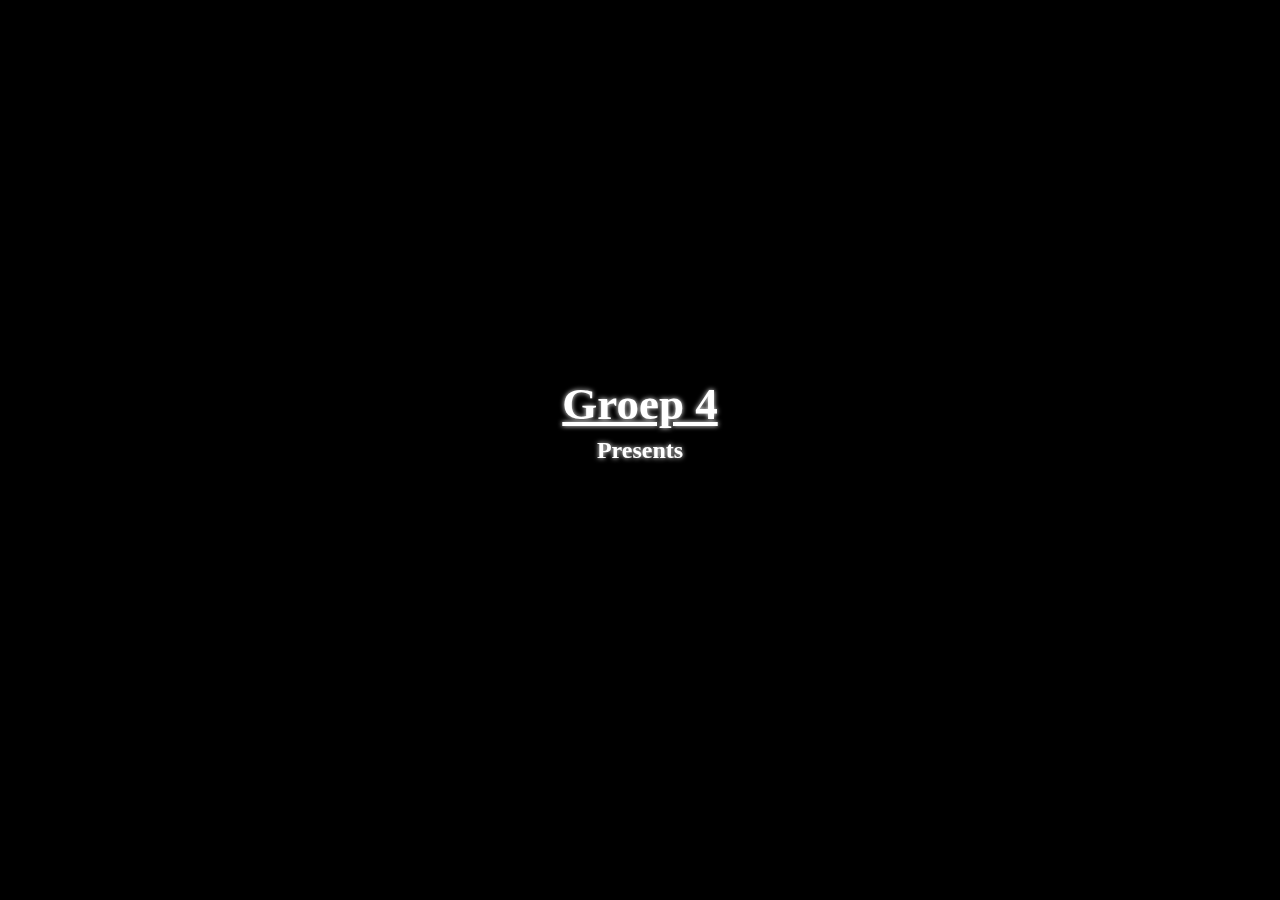
<file: index.html>
<!DOCTYPE html>
<html lang="en">
<head>
    <meta charset="UTF-8">
    <meta http-equiv="X-UA-Compatible" content="IE=edge">
    <meta name="viewport" content="width=device-width, initial-scale=1.0">
    <title>Operation Sea Voyd</title>
    <link rel="stylesheet" href="css/style.css">
    <script src="javascript/menu.js" defer> </script>
</head>
<body>
    <section id="js--intro" class="intro">
        <h1>Groep 4</h1>
        <h2>Presents</h2>
    </section>

    <section id="js--menu" class="menu">
        <figure id="js--menu2"><img src="img/menu.png" alt="dark sea bg image" class="bg_img"></figure>
        <h1 id="js--menuH1">Operation Sea Voyd</h1>
        <button id="js--menuButton" onclick="startGame()">START</button>
    </section>
</body>
</html>
</file>
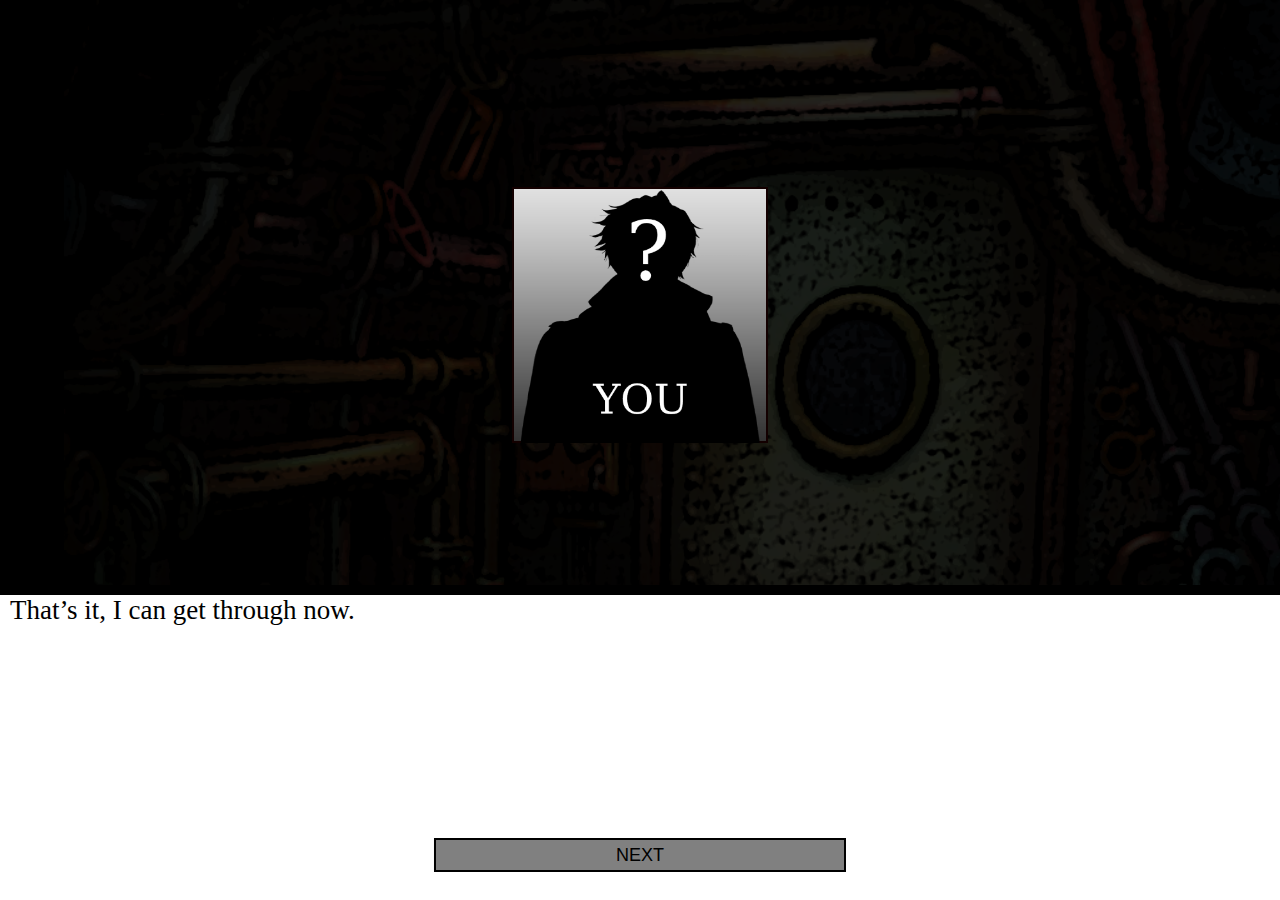
<file: central.html>
<!DOCTYPE html>
<html lang="en">
<head>
    <meta charset="UTF-8">
    <meta http-equiv="X-UA-Compatible" content="IE=edge">
    <meta name="viewport" content="width=device-width, initial-scale=1.0">
    <title>Central Room</title>
    <link rel="stylesheet" href="css/reactor.css">
    <script src="javascript/central.js" defer></script>
</head>
<body>
    <section id="js--scene1" class="scene1">
        <figure><img src="img/bg_reactorDoor2.png" alt="reactor door" class="bg_img3"></figure>
        <figure class="text_blackscreen"></figure>
        <figure><img src="img/mugshot.png" alt="mugshot" class="mugshot"></figure>
        <div class="text_square_pos">
            <figure class="text_square"></figure>
            <p class="text_square_text">
                That’s it, I can get through now.
            </p>

            <button class="text_button" onclick="flowHandler(1)">NEXT</button>
        </div>
    </section>

    <section id="js--scene2" class="scene2">
        <figure><img src="img/bg_reactorDoor2.png" id="js--reactor_door" alt="reactor door" class="bg_img3 fade_out"></figure>
    </section>

    <section class="scene3" id="js--scene3">
        <p class="door_text">Central</p>
    </section>

    <section id="js--scene4" class="scene4">
        <figure><img src="img/shoot-out/central.png" alt="central room" class="bg_img2"></figure>
        <figure class="text_blackscreen"></figure>
        <figure><img src="img/mugshot2.png" alt="mugshot sovjet" class="mugshot"></figure>
        <div class="text_square_pos">
            <figure class="text_square"></figure>
            <p class="text_square_text">
                Остановись прямо там!!!! (stop right there!!!!)
            </p>

            <button class="text_button" onclick="flowHandler(1)">NEXT</button>
        </div>
    </section>

    <section id="js--scene5" class="scene5">
        <figure><img src="img/shoot-out/central.png" alt="central room" class="bg_img2"></figure>
        <figure class="text_blackscreen"></figure>
        <figure><img src="img/mugshot.png" alt="mugshot" class="mugshot"></figure>
        <div class="text_square_pos">
            <figure class="text_square"></figure>
            <p class="text_square_text">
                There goes my element of surprise. I need to take cover!
            </p>

            <button class="text_button" onclick="flowHandler(1)">NEXT</button>
        </div>
    </section>

    <section id="js--scene6" class="scene6">
        <figure><img src="img/shoot-out/central.png" alt="central room" class="bg_img2"></figure>
        <figure class="eff_blood" id="js--blood"></figure>
    </section>

    <section id="js--scene7" class="scene7">
        <figure><img src="img/shoot-out/central.png" alt="central room" class="bg_img2"></figure>
        <figure class="text_blackscreen"></figure>
        <figure><img src="img/mugshot.png" alt="mugshot" class="mugshot"></figure>
        <div class="text_square_pos">
            <figure class="text_square"></figure>
            <p id="js--text_block_2" class="text_square_text">
                That was a close one!
            </p>

            <button class="text_button" onclick="flowHandler(1)">NEXT</button>
        </div>
    </section>
</body>
</html>
</file>
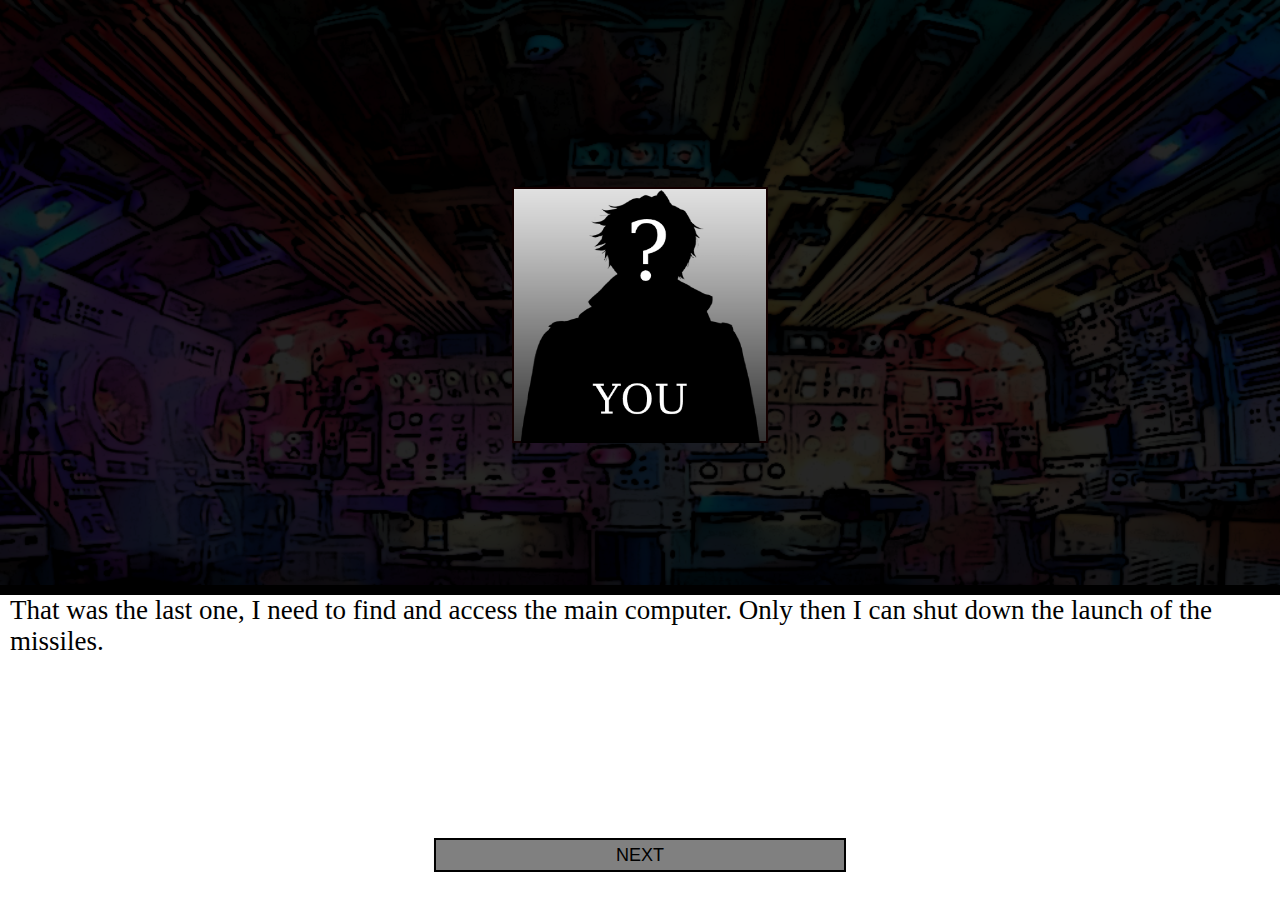
<file: computer.html>
<!DOCTYPE html>
<html lang="en">
<head>
    <meta charset="UTF-8">
    <meta http-equiv="X-UA-Compatible" content="IE=edge">
    <meta name="viewport" content="width=device-width, initial-scale=1.0">
    <title>Computer</title>
    <link rel="stylesheet" href="css/computer.css">
    <script src="javascript/computer.js" defer></script>
</head>
<body>
    <section id="js--scene1" class="scene1">
        <figure><img src="img/shoot-out/central.png" alt="central room" class="bg_img2"></figure>
        <figure class="text_blackscreen"></figure>
        <figure><img src="img/mugshot.png" alt="mugshot" class="mugshot"></figure>
        <div class="text_square_pos">
            <figure class="text_square"></figure>
            <p class="text_square_text">
                That was the last one, I need to find and access the main computer. Only then I can shut down the launch of the missiles.
            </p>
            <button class="text_button" onclick="flowHandler(1)">NEXT</button>
        </div>
    </section>

    <section id="js--scene2" class="scene2">
        <figure><img src="img/shoot-out/central.png" alt="central room" class="bg_img2"></figure>
        <figure onclick="flowHandler(1)"><img src="img/arrow_forward.png" alt="arrow forward" class="arrow_forward"></figure>
        <p data-js="timer" class="timer_text_after"></p>
        <div class="progress_bar">
            <figure class="progress bar7"></figure>
            <p class="progress_text">84%</p>
        </div>
    </section>

    <section id="js--scene3" class="scene3">
        <figure><img src="img/computer.png" alt="central computers" class="bg_img2"></figure>
        <p data-js="timer" class="timer_text_after"></p>
    </section>

    <section id="js--scene4" class="scene4">
        <figure><img src="img/computer.png" alt="central computers" class="bg_img2"></figure>
        <figure class="text_blackscreen"></figure>
        <figure><img src="img/mugshot.png" alt="mugshot" class="mugshot"></figure>
        <div class="text_square_pos">
            <figure class="text_square"></figure>
            <p class="text_square_text">
                I think this is it. Let’s see if I can get this old hunk of rust working.
            </p>
            <button class="text_button" onclick="flowHandler(1)">NEXT</button>
        </div>
    </section>

    <section id="js--scene5" class="scene5">
        <figure><img src="img/booting.png" alt="booting screen" class="bg_img2 fade_in op0"></figure>
        <p data-js="timer" class="timer_text_after"></p>
    </section>

    <section id="js--scene6" class="scene6">
        <figure><img src="img/booting.png" alt="booting screen" class="bg_img2"></figure>
        <figure class="text_blackscreen"></figure>
        <figure><img src="img/mugshot.png" alt="mugshot" class="mugshot"></figure>
        <div class="text_square_pos">
            <figure class="text_square"></figure>
            <p id="js--text_block_1" class="text_square_text">
                Come on can this thing go any faster?  ‘’пароль:’’ of course it needs a password. I guess I can’t go back and ask the captain. 
                I have to work around it, maybe if I hack into the computer I can bypass the firewall. 
            </p>
            <button class="text_button" onclick="flowHandler(1)">NEXT</button>
        </div>
    </section>
</body>
</html>
</file>
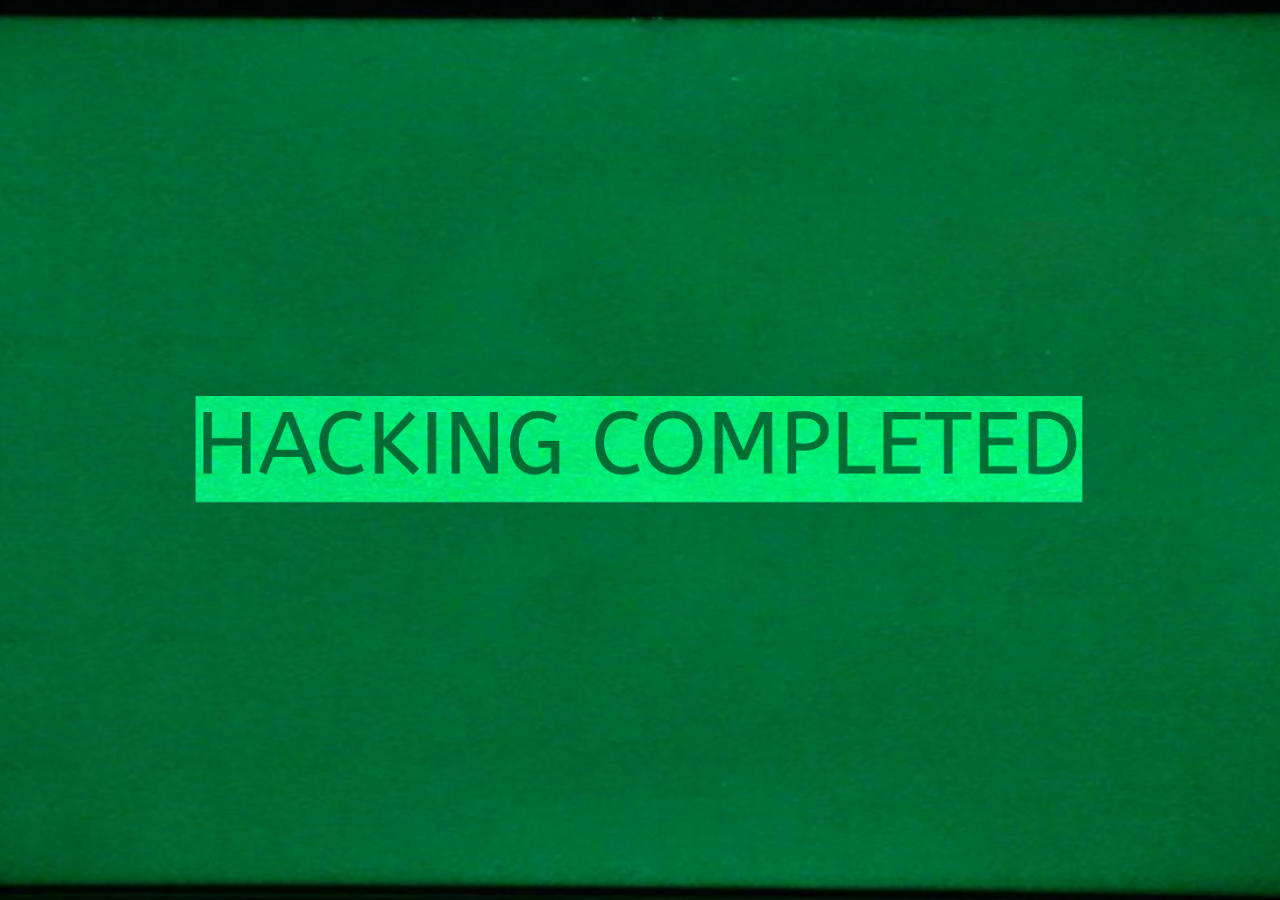
<file: ending.html>
<!DOCTYPE html>
<html lang="en">
<head>
    <meta charset="UTF-8">
    <meta http-equiv="X-UA-Compatible" content="IE=edge">
    <meta name="viewport" content="width=device-width, initial-scale=1.0">
    <title>Final</title>
    <link rel="stylesheet" href="css/ending.css">
    <script src="javascript/ending.js" defer></script>
</head>
<body onload="flowHandler(1)">
    <section id="js--scene1" class="scene1">
        <figure><img src="img/screen.png" alt="pc screen" class="bg_img2"></figure>
        <figure><img src="img/hacking.png" alt="hacking completed" class="hacking"></figure>
    </section>

    <section id="js--scene2" class="scene2">
        <figure><img src="img/screen.png" alt="pc screen" class="bg_img2"></figure>
        <figure class="text_blackscreen"></figure>
        <figure><img src="img/mugshot.png" alt="mugshot" class="mugshot"></figure>
        <div class="text_square_pos">
            <figure class="text_square"></figure>
            <p class="text_square_text">
                I found the program to cancel the launch but I think I may have found something else too..? 
                Whatever information it holds it must be important for it to be placed next to the program. 
            </p>
            <button class="text_button" onclick="flowHandler(1)">NEXT</button>
        </div>
    </section>

    <section id="js--scene3" class="scene3">
        <figure><img src="img/screen.png" alt="pc screen" class="bg_img2"></figure>
        <div class="wrapper">
            <figure><img src="img/file.png" alt="text file" class="pc_file" onclick="flowHandler(2)"></figure>
            <figure><img src="img/exe.png" alt="exe file" class="pc_file" onclick="flowHandler(1)"></figure>
        </div>
    </section>

    <section id="js--scene4" class="scene4">
        <figure><img src="img/screen.png" alt="pcscreen" class="bg_img2"></figure>
        <figure class="text_blackscreen"></figure>
        <figure><img src="img/mugshot.png" alt="mugshot" class="mugshot"></figure>
        <div class="text_square_pos">
            <figure class="text_square"></figure>
            <p class="text_square_text">
                The suspicious file might contain some important information. I still have time before the launch.
            </p>
            <button class="text_button" onclick="flowHandler(-1)">NEXT</button>
        </div>
    </section>

    <section id="js--scene5" class="scene5">
        <figure><img src="img/screen.png" alt="pc screen" class="bg_img2"></figure>
        <p class="screen_text">
            Vodyanoyza was first spotted by the scientist working for the KGB. It’s origins are unknown. The length of 
            Vodyanoyza is estimated to be 120 meters. It’s whereabouts has been located deep in the Atlantic ocean. We have been closely 
            monitoring the apex predator Vodyanoyza, now slowly heading towards West-Europe. Scientist have tracked the roots of Vodyanoyza 
            back to a Slavic mythology of a evil water spirit called the vodyanoy. Capable of destroying the world the KGB has started the production of 
            чудовище missiles, a newly engineered missiles named ‘’Monster’’ strong enough to destroy whole continents. The KGB has chosen to keep this a 
            secret to prevent panic outbreaks and keep everything under control. It has been confirmed that Vodyanoyza is non friendly and destroys anything 
            in it’s path. Scientists are convinced that this apex predator has been asleep for billions of years and has now been awoken due to unknown factors. 
            We were able to read off the vital signs and learn that Vodyanoyza is still in his ‘’sleep mode’’ and that this is our only chance to kill it. 
        </p>
        <button class="text_button" onclick="flowHandler(1)">NEXT</button>
    </section>

    <section id="js--scene6" class="scene6">
        <figure><img src="img/screen.png" alt="pc screen" class="bg_img2"></figure>
        <figure class="text_blackscreen"></figure>
        <figure><img src="img/mugshot.png" alt="mugshot" class="mugshot"></figure>
        <div class="text_square_pos">
            <figure class="text_square"></figure>
            <p class="text_square_text">
                What..? I don’t get it….Vodyanoyza? This can’t be real. Everything I did, everything I accomplished, everybody that I killed was for me to 
                stop the missiles, to finish this mission. If I stop the launch Vodyanoyza will reach Europe and destroy everything in its path. If I launch the 
                missiles it could save the world from this apex predator, but trigger another world war. The future of the world is in my hands now. 
            </p>
            <button class="text_button" onclick="flowHandler(1)">NEXT</button>
        </div>
    </section>

    <section id="js--scene7" class="scene7">
        <figure><img src="img/screen.png" alt="pc screen" class="bg_img2"></figure>
        <div class="wrapper">
            <figure><img src="img/file.png" alt="text file" class="pc_file" onclick="flowHandler(-2)"></figure>
            <figure><img src="img/exe.png" alt="exe file" class="pc_file" onclick="flowHandler(1)"></figure>
        </div>
    </section>

    <section id="js--scene8" class="scene8">
        <figure><img src="img/screen.png" alt="pc screen" class="bg_img2"></figure>
        <div class="wrapper2">
            <h1 class="app_title">LAUNCH ROCKETS?</h1>
            <button class="btn_launch" onclick="flowHandler(1)">EARLY LAUNCH</button>
            <button class="btn_stop" onclick="flowHandler(3)">STOP LAUNCH</button>
        </div>
    </section>
    
    <section id="js--scene9" class="scene9">
        <figure><img src="img/screen.png" alt="pc screen" class="bg_img2"></figure>
        <figure class="text_blackscreen"></figure>
        <figure><img src="img/mugshot.png" alt="mugshot" class="mugshot"></figure>
        <div class="text_square_pos">
            <figure class="text_square"></figure>
            <p class="text_square_text">
                I can’t sit back and let this monster consume the world. Goodbye Vodyanoyza.
            </p>
            <button class="text_button" onclick="flowHandler(1)">NEXT</button>
        </div>
    </section>

    <section id="js--scene10" class="scene10">
        <p class="text_ending">
            The missile explosion was so grand it took your life with it… You may have taken down a monster but by not telling 
            the world it started another world war and many lives have been lost. The USA saw the missile launch as an attack on t
            heir nation and declared war. 
        </p>
        <button class="btn_menu" onclick="toMenu()">TO MENU</button>
        <p class="text_final_bad">BAD END</p>
    </section>

    <section id="js--scene11" class="scene11">
        <figure><img src="img/screen.png" alt="pc screen" class="bg_img2"></figure>
        <figure class="text_blackscreen"></figure>
        <figure><img src="img/mugshot.png" alt="mugshot" class="mugshot"></figure>
        <div class="text_square_pos">
            <figure class="text_square"></figure>
            <p class="text_square_text">
                I can’t just fire these missiles, I need to go back with what I found and show this to the world. 
                I can prevent another world war and this attack from Vodyanoyza from happening. Pressing ‘’Stop launch’’ now!
            </p>
            <button class="text_button" onclick="flowHandler(1)">NEXT</button>
        </div>
    </section>

    <section id="js--scene12" class="scene12">
        <p class="text_ending">
            Everything that you found, you took back to the United States and showed it to the world. Instead of mass hysteria, 
            leaders all around the world started working together to take down the real enemy. The first missile launch against Vodyanoyza 
            was successful and the apex predator was taken down. Not only did you prevent another world war from happening but you also 
            stopped Vodyanoyza from destroying the world. 
        </p>
        <button class="btn_menu" onclick="toMenu()">TO MENU</button>
        <p class="text_final_good">GOOD END</p>
    </section>
</body>
</html>
</file>
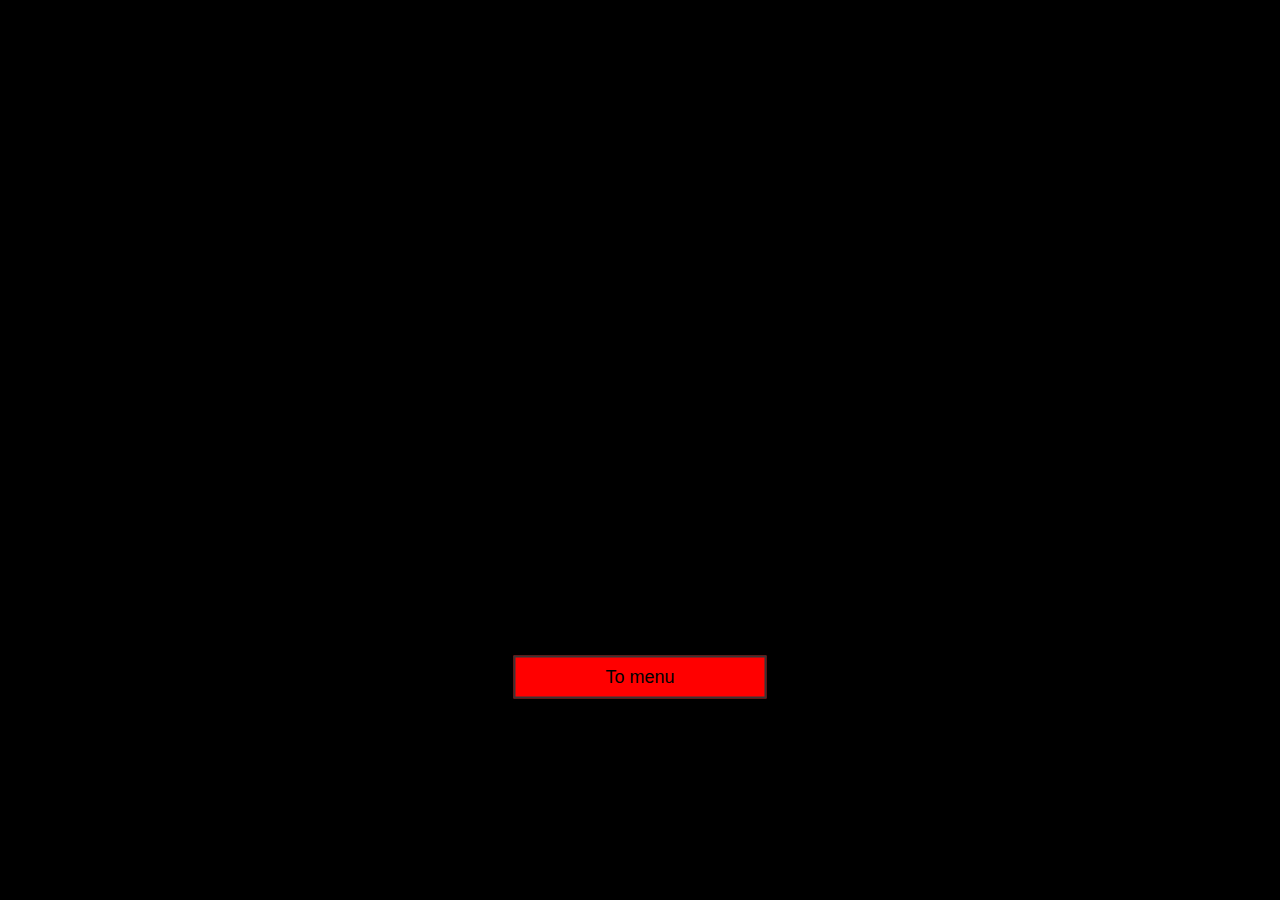
<file: game_over.html>
<!DOCTYPE html>
<html lang="en">
<head>
    <meta charset="UTF-8">
    <meta http-equiv="X-UA-Compatible" content="IE=edge">
    <meta name="viewport" content="width=device-width, initial-scale=1.0">
    <title>Game over</title>
    <link rel="stylesheet" href="css/gameover.css">
    <link rel="preconnect" href="https://fonts.googleapis.com">
    <link rel="preconnect" href="https://fonts.gstatic.com" crossorigin>
    <link href="https://fonts.googleapis.com/css2?family=Creepster&display=swap" rel="stylesheet"> 
    <script src="javascript/gameover.js" defer> </script>
</head>
<body>
    <ul>
        <li><p class="L1">G</p></li>
        <li><p class="L2">A</p></li>
        <li><p class="L3">M</p></li>
        <li><p class="E L4">E</p></li>

        <li><p class="space L5">O</p></li>
        <li><p class="space L6">V</p></li>
        <li><p class="space L7">E</p></li>
        <li><p class="space L8">R</p></li>
    </ul>
    


    <button onclick="toMenu()">To menu</button>
</body>
</html>
</file>
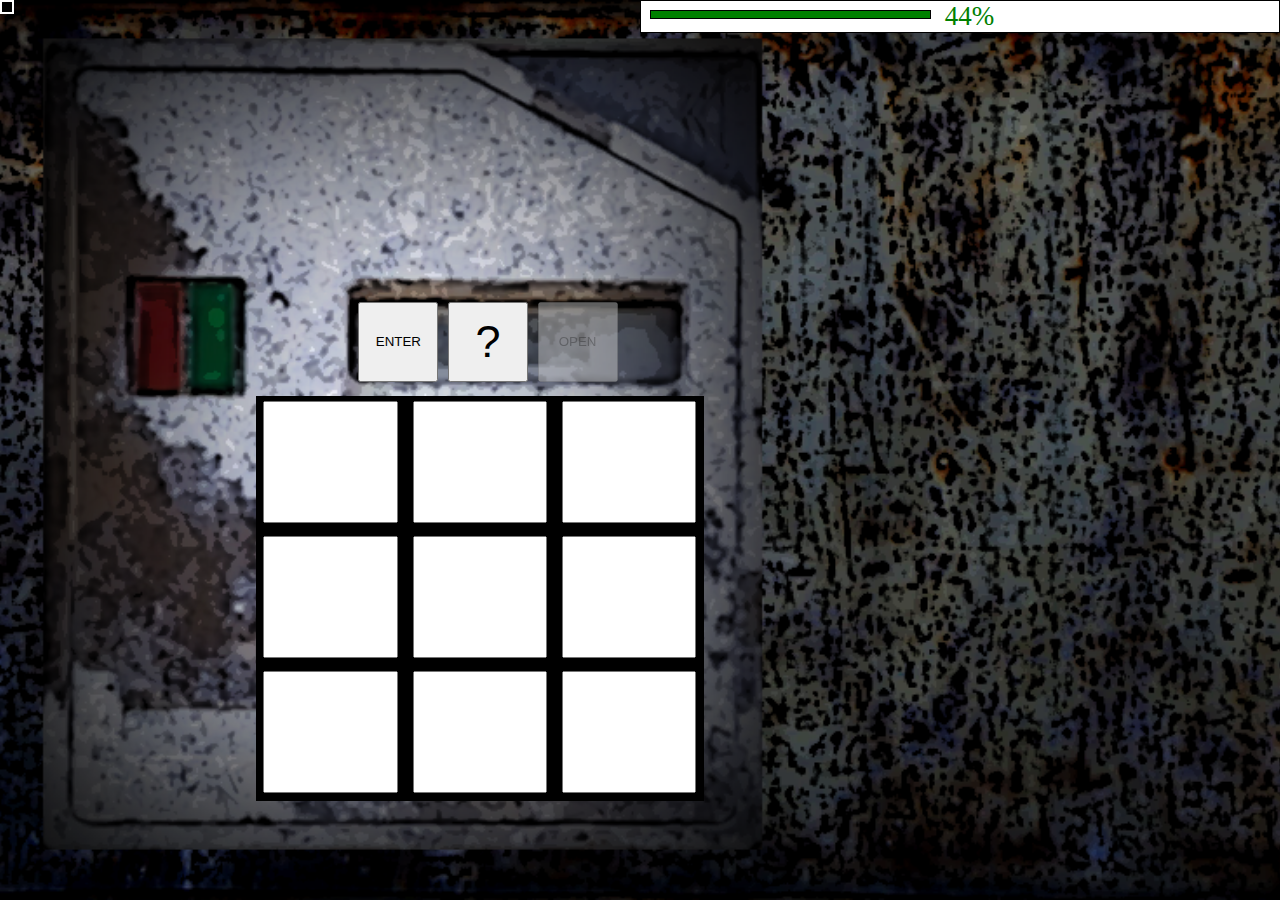
<file: number-puzzle.html>
<!DOCTYPE html>
<html lang="en">
<head>
    <meta charset="UTF-8">
    <meta http-equiv="X-UA-Compatible" content="IE=edge">
    <meta name="viewport" content="width=device-width, initial-scale=1.0">
    <title>Codelock</title>
    <link rel="stylesheet" href="css/number-puzzle.css">
    <script src="javascript/numberpuzzle.js" defer></script>
</head>
<body onload="runTime()">
  <figure>
    <img src="img/codekey.png" alt="codekey" class="bg">
  </figure>
  
  <section id="js--scene1" class="scene1">
    <div class="inputs">
      <input type="number" id="box1" name="box1" min="1" max="9">
      <input type="number" id="box2" name="box2" min="1" max="9">
      <input type="number" id="box3" name="box3" min="1" max="9">
      <input type="number" id="box4" name="box4" min="1" max="9">
      <input type="number" id="box5" name="box5" min="1" max="9">
      <input type="number" id="box6" name="box6" min="1" max="9">
      <input type="number" id="box7" name="box7" min="1" max="9">
      <input type="number" id="box8" name="box8" min="1" max="9">
      <input type="number" id="box9" name="box9" min="1" max="9">
    </div>

    <button id="submit" onclick="checkvalues()">ENTER</button>
    <button id="js--question" class="question" onclick="sceneHandler(2)">?</button>
    <button id="verder" onclick="nextChapter()" type="button" disabled>OPEN</button>
</section>

<section id="js--scene2" class="scene2">
  <figure class="text_blackscreen"></figure>
  <figure><img src="img/mugshot.png" alt="mugshot" class="mugshot"></figure>
  <div class="text_square_pos">
      <figure class="text_square"></figure>
      <p id="js--text_block_1" class="text_square_text">
        What did the words on the wall say again?. Fifteen and horizontal, the code must add up to fifteen on the horizontal lines. 
        Looking at this code lock I can only put in numbers between 1 and 9 and it has to be unique. It all makes sense now, every horizontal 
        line should add up to 15 with unique numbers. I got this!
      </p>

      <button class="text_button" onclick="sceneHandler(1)">NEXT</button>
  </div>
</section>

<div class="progress_bar">
  <figure class="progress bar5"></figure>
  <p class="progress_text">44%</p>
</div>
<p data-js="timer" class="timer_text_after"></p>

</body>
</html>
</file>
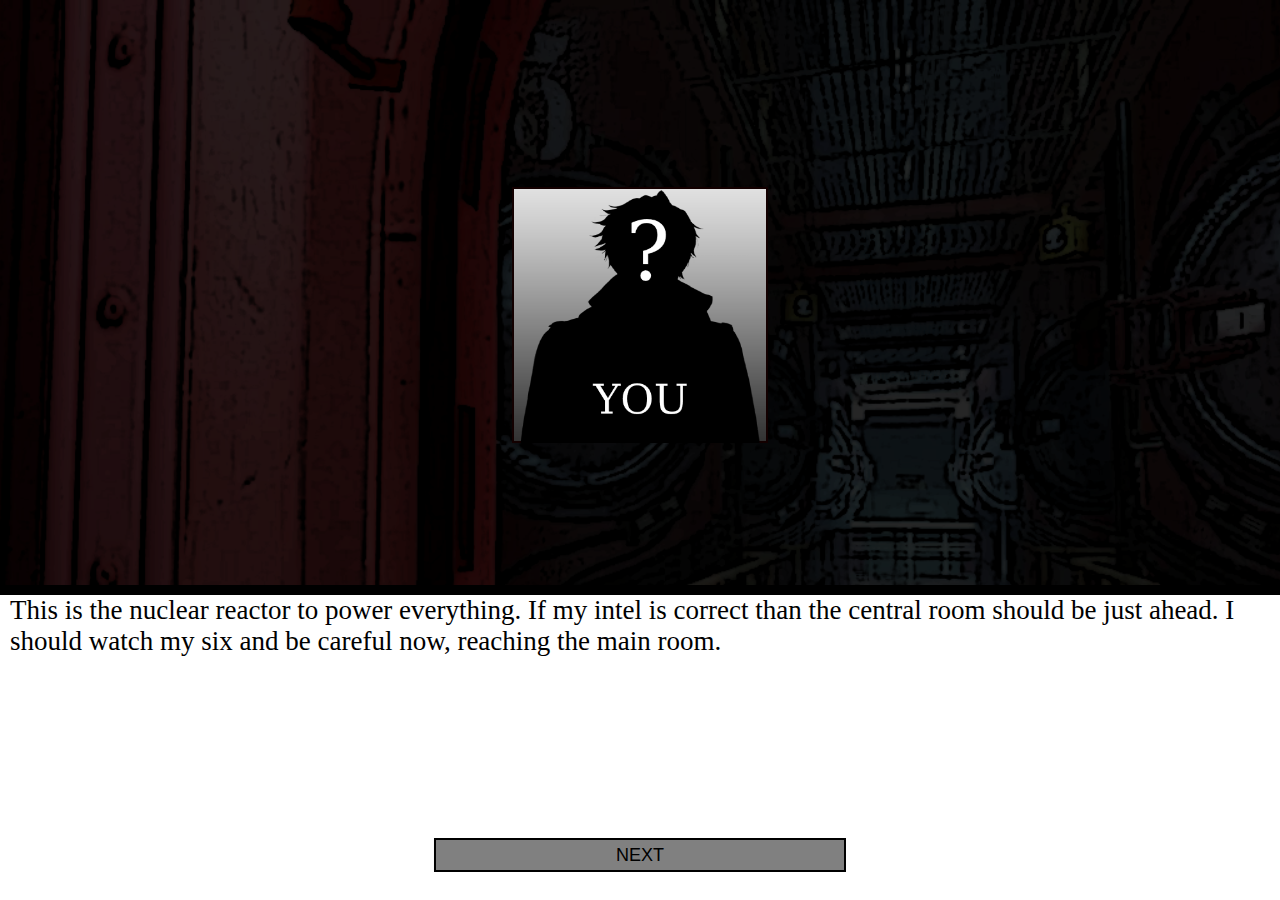
<file: reactor.html>
<!DOCTYPE html>
<html lang="en">
<head>
    <meta charset="UTF-8">
    <meta http-equiv="X-UA-Compatible" content="IE=edge">
    <meta name="viewport" content="width=device-width, initial-scale=1.0">
    <title>Reactor room</title>
    <link rel="stylesheet" href="css/reactor.css">
    <script src="javascript/reactor.js" defer></script>
</head>
<body>

    <section id="js--scene1">
        <figure><img src="img/bg_reactor.png" alt="reactor room" class="bg_img2"></figure>
        <figure class="text_blackscreen"></figure>
        <figure><img src="img/mugshot.png" alt="mugshot" class="mugshot"></figure>
        <div class="text_square_pos">
            <figure class="text_square"></figure>
            <p class="text_square_text">
                This is the nuclear reactor to power everything. If my intel is correct than the central room should be just ahead. 
                I should watch my six and be careful now, reaching the main room. 
            </p>

            <button class="text_button" onclick="flowHandler(1)">NEXT</button>
        </div>
    </section>
    
    <section id="js--scene2" class="scene2">
        <figure><img src="img/bg_reactor.png" alt="reactor room" class="bg_img2"></figure>
        <figure onclick="flowHandler(1)"><img src="img/arrow_forward.png" alt="arrow forward" class="arrow_forward"></figure>
        <p data-js="timer" class="timer_text_after"></p>
        <div class="progress_bar">
            <figure class="progress bar3"></figure>
            <p class="progress_text">20%</p>
        </div>
    </section>

    <section id="js--scene3" class="scene3">
        <figure><img src="img/bg_reactorDoor.png" alt="reactor room" class="bg_img2"></figure>
        <figure onclick="flowHandler(1)"><img src="img/arrow_forward.png" alt="arrow forward" class="arrow_forward"></figure>
        <p data-js="timer" class="timer_text_after"></p>
        <div class="progress_bar">
            <figure class="progress bar4"></figure>
            <p class="progress_text">32%</p>
        </div>
    </section>

    <section id="js--scene4" class="scene4">
        <figure><img src="img/bg_reactorDoor2.png" id="js--reactor_door" alt="reactor door" class="bg_img3"></figure>
        <p data-js="timer" class="timer_text_after"></p>
    </section>

    <section id="js--scene5" class="scene5">
        <figure><img src="img/bg_reactorDoor2.png" alt="reactor door" class="bg_img3"></figure>
        <figure class="text_blackscreen"></figure>
        <figure><img src="img/mugshot.png" alt="mugshot" class="mugshot"></figure>
        <div class="text_square_pos">
            <figure class="text_square"></figure>
            <p id="js--text_block_1" class="text_square_text">
                Shit I can’t get through, must be locked. There’s a code lock next to the door and carvings on the wall I can barely read. ‘’Пятнадцать, 
                горизонтальный, уникальный, Ещё’’ are the only words I am able to read. fifteen, horizontal, unique and repeat is what it says. Must be 
                important I should remember this.
            </p>

            <button class="text_button" onclick="flowHandler(1)">NEXT</button>
        </div>
    </section>
</body>
</html>
</file>
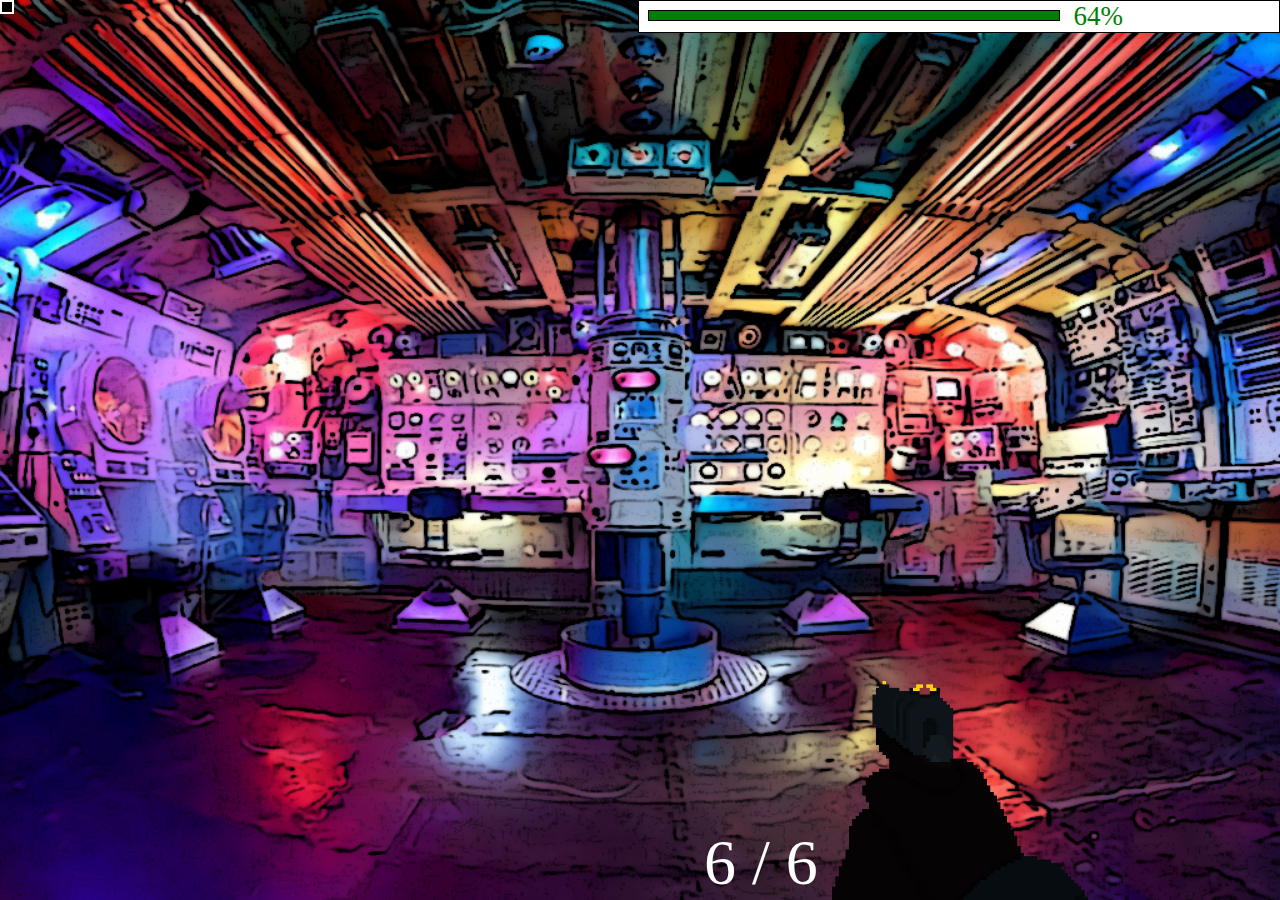
<file: shoot-out.html>
<!DOCTYPE html>
<html lang="en">
<head>
    <meta charset="UTF-8">
    <meta http-equiv="X-UA-Compatible" content="IE=edge">
    <meta name="viewport" content="width=device-width, initial-scale=1.0">
    <title>Shoot-out</title>
    <link rel="stylesheet" href="css/shootout.css">
    <script src="javascript/shootout.js" defer> </script>
</head>
<body id="js--body" onload="runTime()">
    <section class="shoot_out" id="js--MiniGame_shootOut">
        <figure id="js--menu2"><img src="img/shoot-out/central.png" alt="dark sea bg image" class="bg_img2"></figure>
        <figure><img src="img/shoot-out/pistol_hold.png" class="sprite_gun" id="js--gun" alt="gun"></figure>

        <p id="js--ammo1" class="ammo">6 / 6</p>

        <div class="spawn_loc">
            <figure id="js--sp1" data-obj="spawn" class="obj_spawner sp1"><img src="img/shoot-out/soldier.png" class="obj_enemy" onclick="shotHandler(1)" alt="Soviet crew"></figure>
            <figure id="js--sp2" data-obj="spawn" class="obj_spawner sp2"><img src="img/shoot-out/soldier.png" class="obj_enemy" onclick="shotHandler(2)" alt="Soviet crew"></figure>
            <figure id="js--sp3" data-obj="spawn" class="obj_spawner sp3"><img src="img/shoot-out/soldier.png" class="obj_enemy" onclick="shotHandler(3)" alt="Soviet crew"></figure>
            <figure id="js--sp4" data-obj="spawn" class="obj_spawner sp4"><img src="img/shoot-out/soldier.png" class="obj_enemy" onclick="shotHandler(4)" alt="Soviet crew"></figure>
        </div>

        <div class="progress_bar">
            <figure class="progress bar6"></figure>
            <p class="progress_text">64%</p>
        </div>
        <p data-js="timer" class="timer_text_after"></p>
        <figure class="eff_blood" id="js--blood"></figure>
    </section>
</body>
</html>
</file>
<file: css/style.css>
/* Algemeen */
*{
	margin: 0;
	padding: 0;
}

body{
    background-color: black;
    overflow: hidden;
}

.bg_img2{
    position: fixed;
    height: 100%;
    width: auto;
    top: 50%;
    left: 50%;
    transform: translate(-50%, -50%);
    object-fit: fill;
}

.text_blackscreen{
    position: fixed;
    height: 100%;
    width: 100%;
    background-color: black;
    opacity: 85%;
    top: 0;
    left: 0;
}

.mugshot{
    position: fixed;
    height: auto;
    width: 20%;
    top: 35%;
    left: 50%;
    transform: translate(-50%, -50%);
}

.text_square{
    display: block;
    border: solid 5px black;
}

.text_square_pos{
    position: fixed;
    width: 100%;
    height: 100%;
    top: 65%;
    background-color: white;
    object-fit: cover;
}

.text_square_text{
    position: fixed;
    font-size: 3vh;
    padding-left: 10px;
}

.text_button{
    position: fixed;
    font-size: 2vh;
    top: 95%;
    left: 50%;
    transform: translate(-50%, -50%);
    padding: 0.5vh;
    padding-right: 20vh;
    padding-left: 20vh;
    background-color: grey;
    color: rgb(0, 0, 0);
    border: solid 2px black;
}

.arrow_left{
    position: fixed;
    height: auto;
    width: 15%;
    top: 75%;
    margin-left: 10%;
}

.arrow_forward{
    position: fixed;
    height: auto;
    width: 5%;
    top: 80%;
    left: 60%;
}

.door_text{
    position: fixed;
    top: 50%;
    left: 50%;
    transform: translate(-50%, -50%);
    color: white;
    opacity: 0%;
    font-size: 5vh;
    text-shadow: 0 0 20px #ffffff;
    animation: complete_fader 8s ease-out;
}

.timer_text_first{
    position: fixed;
    top: 0%;
    left: 0%;
    background-color: black;
    color: green;
    font-size: 5vh;
    padding: 5px;
    border: solid 2px white;
    animation: time 5s ease-out;
}

.timer_text_after{
    position: fixed;
    top: 0%;
    left: 0%;
    background-color: black;
    color: green;
    font-size: 5vh;
    padding: 5px;
    border: solid 2px white;
}

.progress_bar{
    display: flex;
    position: fixed;
    flex-direction: row;
    top: 0%;
    right: 0%;
    width: 50%;
    height: auto;
    border: solid black 1px;
    background-color: white;
}

.progress{
    background-color: green;
    height: 1vh;
    border: solid black 1px;
    margin: 1vh;   
}

.progress_text{
    font-size: 3vh;
    color: green;
    margin-left: 5px;
    margin-right: 5px;
}

.bar1{
    width: 0%;
}

.bar2{
    width: 12%;
}
/* --------------------------------------------------------- */

/* hoofdmenu */
.intro h1{
    position: fixed;
    top: 42%;
    left: 50%;
    transform: translate(-50%, 0);
    color: white;
    height: 100%;
    font-size: 5vh;
    text-decoration: underline;
    text-shadow: 0 0 5px #ffffff;
    animation: complete_fader 7s ease-out;
}

.intro h2{
    position: fixed;
    top: 50%;
    left: 50%;
    color: white;
    text-shadow: 0 0 5px #ffffff;
    transform: translate(-50%, -50%);
    animation: complete_fader 7s ease-out;
}

.menu{
    position: fixed;
    display: none;
    width: 100%;
    height: 100%;
}

.bg_img{
    position: fixed;
    height: 100%;
    width: auto;
    top: 50%;
    left: 50%;
    transform: translate(-50%, -50%);
    animation: intro_fade_in 8s ease-out;
    object-fit: fill;
}

.menu h1{
    position: fixed;
    top: 35%;
    left: 50%;
    transform: translate(-50%, -50%);
    color: rgb(0, 225, 255);
    font-size: 5vh;
    text-shadow: 0 0 5px #ffffff;
    animation: fade_in 3s ease-out;
}

.menu button{
    position: fixed;
    font-size: 2vh;
    top: 55%;
    left: 50%;
    transform: translate(-50%, -50%);
    padding: 1vh;
    padding-right: 10vh;
    padding-left: 10vh;
    background-color: rgb(0, 225, 255);
    color: rgb(0, 0, 0);
    border: solid 2px black;
    animation: intro_fade_in 8s ease-out;
}

.move_top{
    opacity: 0%;
    animation: fade_out 3s ease-out;
}
/* --------------------------------------------------------- */

/* brieving */
.brieving{
    display: none;
}

.locationInfo{
    margin-top: 10%;
    margin-left: 39%;
}

.locationInfo p{
    overflow: hidden;
    white-space: nowrap;
    color: white;
    font-size: 2.5vh;
    padding-bottom: 10px;
    text-shadow: 0 0 5px #ffffff;
}

.bg_img3{
    position: fixed;
    height: 100%;
    width: auto;
    top: 50%;
    left: 50%;
    transform: translate(-50%, -50%);
    object-fit: fill;
}

.locationInfo .locNone{
    display: none;
}

.locationInfo .locAnimation{
    animation: typing 3s linear;
}

.brieving p{
    color: white;
    font-size: 36px;
    margin-left: 50px;
    margin-top: 50px;
}

.brieving_note{
    position: fixed;
    height: 75%;
    width: auto;
    top: 25%;
    left: 50%;
    transform: translate(-50%, -25%);
}

.brieving_button{
    position: fixed;
    font-size: 2vh;
    top: 85%;
    left: 50%;
    transform: translate(-50%, -50%);
    padding: 1vh;
    padding-right: 15vh;
    padding-left: 15vh;
    background-color: grey;
    color: white;
    border: solid 2px black;
}

.brieving_text{
    display: none;
}

.gas_scene{
    display: none;
}

.obj__ventilation{
    position: absolute;
    top: 31.3%;
    left: 22%;
    height: auto;
    width: 15%;
    box-shadow: 0 0 30px #FF0000;
}

.move_vent_scene{
    display: none;
}

.door_vent_scene{
    display: none;
}

.infoRoom_reactor{
    display: none;
}
/* --------------------------------------------------------- */
@media only screen and (max-width:1700px){
    .obj__ventilation{
        left: 20%;
    }
}

@media only screen and (max-width:1500px){
    .obj__ventilation{
        top: 25%;
        left: 15%;
        width: 15%;
    }
}

@media only screen and (max-width:1400px){
    .bg_img2{
        position: fixed;
        height: auto;
        height: 100%;
        top: 0%;
        left: -10%;
        transform: translate(0%, 0%);
    }

    .obj__ventilation{
        top: 25%;
        left: 18%;
        width: 18%;
    }
}

@media only screen and (max-width:1200px){
    .bg_img2{
        position: fixed;
        height: auto;
        height: 100%;
        top: 0%;
        left: -10%;
        transform: translate(0%, 0%);
    }

    .obj__ventilation{
        top: 28%;
        left: 25%;
        width: 20%;
    }
}

@media only screen and (max-width:1000px){
    /* algemeen */ 
    .arrow_left{
        width: 40%;
        top: 80%;
        margin-left: 2%;
    }

    .arrow_forward{
        width: 11%;
    }
    /* --------------------------------------------------------- */

    /* brieving */
    .bg_img2{
        position: fixed;
        height: auto;
        width: 250%;
        top: 10%;
        left: -30%;
        transform: translate(0%, 0%);
    }

    .obj__ventilation{
        top: 40%;
        left: 20%;
        width: 32%;
    }

    .bg_img3{
        top: 50%;
        left: 50%;
        transform: translate(-50%, -50%);
    }
    /* --------------------------------------------------------- */
}

@media only screen and (max-width:800px){
    .bg_img3{
        top: 50%;
        left: 45%;
        transform: translate(-50%, -50%);
    }

    .menu h1{
        font-size: 4vh;
        text-align: center;
    }
}

@media only screen and (max-width:600px){
    /* algemeen */ 
    .text_square_pos{
        top: 45%;
    }

    .mugshot{
        width: 35%;
        top: 25%;
    }

    .text_button{
        padding-right: 10vh;
        padding-left: 10vh;
    }

    .arrow_left{
        width: 45%;
        top: 83%;
        margin-left: 2%;
    }

    .arrow_forward{
        width: 20%;
        top: 80%;
        left: 40%;
    }

    .door_text{
        font-size: 30px;
    }
    /* --------------------------------------------------------- */

    /* hoofdmenu */
    .locationInfo{
        margin-left: 10%;
    }

    .menu h1{
        font-size: 4vh;
        text-align: center;
    }
    /* --------------------------------------------------------- */

    /* brieving */
    .brieving_note{
        height: 55%;
    }

    .bg_img2{
        position: fixed;
        height: auto;
        width: 300%;
        top: 10%;
        left: -30%;
        transform: translate(0%, 0%);
        animation: intro_fade_in 0s ease-out;
        object-fit: cover;
    }

    .obj__ventilation{
        top: 40%;
        left: 30%;
        width: 45%;
    }

    .door_vent_scene .bg_img2{
        position: fixed;
        height: 100%;
        width: auto;
        top: 50%;
        left: 0%;
        transform: translate(-50%, -50%);
        object-fit: fill;
    }

    .bg_img3{
        top: 50%;
        left: 10%;
        transform: translate(-50%, -50%);
    }
    /* --------------------------------------------------------- */
}

@media only screen and (max-width:500px){
    /* brieving */
    .obj__ventilation{
        top: 31%;
    }
    /* --------------------------------------------------------- */

    .menu h1{
        font-size: 3vh;
        text-align: center;
    }
}

@media only screen and (max-width:400px){
    /* algemeen */
    .mugshot{
        width: 50%;
        top: 30%;
    }

    .arrow_left{
        width: 45%;
        margin-left: 2%;
    }

    .door_text{
        font-size: 3vh;
    }
    /* --------------------------------------------------------- */

    /* brieving */
    .bg_img3{
        top: 50%;
        left: 10%;
        transform: translate(-50%, -50%);
    }
    /* --------------------------------------------------------- */
}

/* Animatie go BRRRRRRRRRRRRRRRR */
@keyframes complete_fader{
	0%{
		opacity: 0%;
	}
    10%{
        opacity: 0%;
    }
	55%{
		opacity: 100%;
	}
    100%{
        opacity: 0%;
    }
}

@keyframes fade_in {
    0%{
		opacity: 0%;
	}
	100%{
		opacity: 100%;
	}
}

@keyframes intro_fade_in {
    0%{
		opacity: 0%;
	}

    30%{
		opacity: 0%;
	}

	100%{
		opacity: 100%;
	}
}

@keyframes fade_out {
    0%{
		opacity: 100%;
	}
	100%{
		opacity: 0%;
	}
}

@keyframes typing{
    from {
      width: 0;
    }
    to {
      width: 320px;
    }
}

@keyframes time{
    0%{
        font-size: 15vh;
    }
    33%{
        font-size: 15vh;
    }
    100%{
        font-size: 5vh;
    }
}

/* --------------------------------------------------------- */
</file>
<file: css/reactor.css>
/* Algemeen */
*{
	margin: 0;
	padding: 0;
}

body{
    background-color: black;
    overflow: hidden;
}

.bg_img2{
    position: fixed;
    height: 100%;
    width: auto;
    top: 50%;
    left: 50%;
    transform: translate(-50%, -50%);
    object-fit: fill;
}

.text_blackscreen{
    position: fixed;
    height: 100%;
    width: 100%;
    background-color: black;
    opacity: 85%;
    top: 0;
    left: 0;
}

.mugshot{
    position: fixed;
    height: auto;
    width: 20%;
    top: 35%;
    left: 50%;
    transform: translate(-50%, -50%);
}

.text_square{
    display: block;
    border: solid 5px black;
}

.text_square_pos{
    position: fixed;
    width: 100%;
    height: 100%;
    top: 65%;
    background-color: white;
    object-fit: cover;
}

.text_square_text{
    position: fixed;
    font-size: 3vh;
    padding-left: 10px;
}

.text_button{
    position: fixed;
    font-size: 2vh;
    top: 95%;
    left: 50%;
    transform: translate(-50%, -50%);
    padding: 0.5vh;
    padding-right: 20vh;
    padding-left: 20vh;
    background-color: grey;
    color: rgb(0, 0, 0);
    border: solid 2px black;
}

.arrow_left{
    position: fixed;
    height: auto;
    width: 15%;
    top: 75%;
    margin-left: 10%;
}

.arrow_forward{
    position: fixed;
    height: auto;
    width: 5%;
    top: 80%;
    left: 60%;
}

.door_text{
    position: fixed;
    top: 50%;
    left: 50%;
    transform: translate(-50%, -50%);
    color: white;
    opacity: 0%;
    font-size: 5vh;
    text-shadow: 0 0 20px #ffffff;
    animation: complete_fader 8s ease-out;
}

.timer_text_first{
    position: fixed;
    top: 0%;
    left: 0%;
    background-color: black;
    color: green;
    font-size: 5vh;
    padding: 5px;
    border: solid 2px white;
    animation: time 5s ease-out;
}

.timer_text_after{
    position: fixed;
    top: 0%;
    left: 0%;
    background-color: black;
    color: green;
    font-size: 5vh;
    padding: 5px;
    border: solid 2px white;
}

.progress_bar{
    display: flex;
    position: fixed;
    flex-direction: row;
    top: 0%;
    right: 0%;
    width: 50%;
    height: auto;
    border: solid black 1px;
    background-color: white;
}

.progress{
    background-color: green;
    height: 1vh;
    width: 0%;
    border: solid black 1px;
    margin: 1vh;   
}

.progress_text{
    font-size: 3vh;
    color: green;
    margin-left: 5px;
    margin-right: 5px;
}

.bar3{
    width: 20%;
}

.bar4{
    width: 32%;
}
/* --------------------------------------------------------- */

/* nuclear reactor */
.scene2{
    display: none;
}

.scene3{
    display: none;
}

.scene4{
    display: none;
}

.scene5{
    display: none;
}

.scene6{
    display: none;
}

.scene7{
    display: none;
}

.bg_img3{
    position: fixed;
    height: 100%;
    width: auto;
    top: 0%;
    left: 5%;
    object-fit: fill;
}

.bg_vibrate{
    left: 6%;
    top: 0%;
    animation: shake 1s cubic-bezier(.36,.07,.19,.97) both;
    transform: translate3d(0, 0, 0);
}
/* --------------------------------------------------------- */

/* Central */
.fade_out{
    opacity: 0%;
    animation: fade_out 2s ease-out;
}

.eff_blood{
    position: fixed;
    background-color: red;
    width: 100%;
    height: 100%;
    object-fit: cover;
    opacity: 0%;
    animation: fade_out 2s ease-out;
}

.door_text{
    position: fixed;
    top: 50%;
    left: 50%;
    transform: translate(-50%, -50%);
    color: white;
    opacity: 0%;
    font-size: 5vh;
    text-shadow: 0 0 20px #ffffff;
    animation: complete_fader 8s ease-out;
}
/* --------------------------------------------------------- */

@media only screen and (max-width:1200px){
    /* algemeen */ 
    .arrow_forward{
        width: 8%;
    }
    /* --------------------------------------------------------- */

    /* reactor */
    .bg_img2{
        left: 40%;;
    }

    .bg_img3{
        left: 0%;
    }
    /* --------------------------------------------------------- */
}

@media only screen and (max-width:1000px){
    /* algemeen */ 
    .arrow_left{
        width: 40%;
        top: 80%;
        margin-left: 2%;
    }

    .arrow_forward{
        width: 11%;
    }
    /* --------------------------------------------------------- */

    /* reactor */
    .bg_img2{
        left: 35%;;
    }
    /* --------------------------------------------------------- */
}

@media only screen and (max-width:800px){
    /* reactor */
    .bg_img2{
        left: 30%;;
    }

    .bg_img3{
        top: 0%;
        left: -50%;
        transform: translate(0%, 0%);
    }

    .bg_vibrate{
        left: -50%;
    }
    /* --------------------------------------------------------- */
}

@media only screen and (max-width:600px){
    /* algemeen */ 
    .text_square_pos{
        top: 45%;
    }

    .mugshot{
        width: 35%;
        top: 25%;
    }

    .text_button{
        padding-right: 10vh;
        padding-left: 10vh;
    }

    .arrow_left{
        width: 45%;
        top: 83%;
        margin-left: 2%;
    }

    .arrow_forward{
        width: 20%;
        top: 80%;
        left: 40%;
    }

    .door_text{
        font-size: 30px;
    }
    /* --------------------------------------------------------- */

    /* reactor */
    .bg_img2{
        left: 5%;;
    }

    .bg_img3{
        top: 0%;
        left: -75%;
        transform: translate(0%, 0%);
    }

    .bg_vibrate{
        left: -75%;
    }
    /* --------------------------------------------------------- */
}

@media only screen and (max-width:400px){
    /* algemeen */
    .mugshot{
        width: 50%;
        top: 30%;
    }

    .arrow_left{
        width: 45%;
        margin-left: 2%;
    }
    /* --------------------------------------------------------- */

    /* reactor */
    .bg_img3{
        top: 0%;
        left: -120%;
        transform: translate(0%, 0%);
    }

    .bg_vibrate{
        left: -120%;
    }
    /* --------------------------------------------------------- */
}


/* Animatie go BRRRRRRRRRRRRRRRR */
@keyframes complete_fader{
	0%{
		opacity: 0%;
	}
    10%{
        opacity: 0%;
    }
	55%{
		opacity: 100%;
	}
    100%{
        opacity: 0%;
    }
}

@keyframes shake{
    10%, 90% {
        transform: translate3d(-10px, 0, 0);
    }
    20%, 80% {
        transform: translate3d(13px, 0, 0);
    }
    30%, 50%, 70% {
        transform: translate3d(-17px, 0, 0);
    }
    40%, 60% {
        transform: translate3d(17px, 0, 0);
    }
}

@keyframes fade_out {
    0%{
		opacity: 100%;
	}
	100%{
		opacity: 0%;
	}
}
/* --------------------------------------------------------- */
</file>
<file: css/computer.css>
/* Algemeen */
*{
	margin: 0;
	padding: 0;
}

body{
    background-color: black;
    overflow: hidden;
}

.bg_img2{
    position: fixed;
    height: 100%;
    width: auto;
    top: 50%;
    left: 50%;
    transform: translate(-50%, -50%);
    object-fit: fill;
}

.text_blackscreen{
    position: fixed;
    height: 100%;
    width: 100%;
    background-color: black;
    opacity: 85%;
    top: 0;
    left: 0;
}

.mugshot{
    position: fixed;
    height: auto;
    width: 20%;
    top: 35%;
    left: 50%;
    transform: translate(-50%, -50%);
}

.text_square{
    display: block;
    border: solid 5px black;
}

.text_square_pos{
    position: fixed;
    width: 100%;
    height: 100%;
    top: 65%;
    background-color: white;
    object-fit: cover;
}

.text_square_text{
    position: fixed;
    font-size: 3vh;
    padding-left: 10px;
}

.text_button{
    position: fixed;
    font-size: 2vh;
    top: 95%;
    left: 50%;
    transform: translate(-50%, -50%);
    padding: 0.5vh;
    padding-right: 20vh;
    padding-left: 20vh;
    background-color: grey;
    color: rgb(0, 0, 0);
    border: solid 2px black;
}

.arrow_left{
    position: fixed;
    height: auto;
    width: 15%;
    top: 75%;
    margin-left: 10%;
}

.arrow_forward{
    position: fixed;
    height: auto;
    width: 5%;
    top: 80%;
    left: 60%;
}

.door_text{
    position: fixed;
    top: 50%;
    left: 50%;
    transform: translate(-50%, -50%);
    color: white;
    opacity: 0%;
    font-size: 5vh;
    text-shadow: 0 0 20px #ffffff;
    animation: complete_fader 8s ease-out;
}

.timer_text_first{
    position: fixed;
    top: 0%;
    left: 0%;
    background-color: black;
    color: green;
    font-size: 5vh;
    padding: 5px;
    border: solid 2px white;
    animation: time 5s ease-out;
}

.timer_text_after{
    position: fixed;
    top: 0%;
    left: 0%;
    background-color: black;
    color: green;
    font-size: 5vh;
    padding: 5px;
    border: solid 2px white;
}

.progress_bar{
    display: flex;
    position: fixed;
    flex-direction: row;
    top: 0%;
    right: 0%;
    width: 50%;
    height: auto;
    border: solid black 1px;
    background-color: white;
}

.progress{
    background-color: green;
    height: 1vh;
    width: 0%;
    border: solid black 1px;
    margin: 1vh;   
}

.progress_text{
    font-size: 3vh;
    color: green;
    margin-left: 5px;
    margin-right: 5px;
}

.bar7{
    width: 84%;
}
/* --------------------------------------------------------- */

/* Computer */
.scene2{
    display: none;
}

.scene3{
    display: none;
}

.scene4{
    display: none;
}

.scene5{
    display: none;
}

.scene6{
    display: none;
}


.fade_in{
    animation: fade_in 3s ease-out 1s;
    animation-fill-mode: forwards;
}

.op0{
    opacity: 0%;
}
/* --------------------------------------------------------- */

@media only screen and (max-width:1200px){
    /* algemeen */ 
    .arrow_forward{
        width: 8%;
    }
    /* --------------------------------------------------------- */

    /* reactor */
    .bg_img2{
        left: 40%;;
    }

    .bg_img3{
        left: 0%;
    }
    /* --------------------------------------------------------- */
}

@media only screen and (max-width:1000px){
    /* algemeen */ 
    .arrow_left{
        width: 40%;
        top: 80%;
        margin-left: 2%;
    }

    .arrow_forward{
        width: 11%;
    }
    /* --------------------------------------------------------- */

    /* reactor */
    .bg_img2{
        left: 35%;;
    }
    /* --------------------------------------------------------- */
}

@media only screen and (max-width:600px){
    /* algemeen */ 
    .text_square_pos{
        top: 45%;
    }

    .mugshot{
        width: 35%;
        top: 25%;
    }

    .text_button{
        padding-right: 10vh;
        padding-left: 10vh;
    }

    .arrow_left{
        width: 45%;
        top: 83%;
        margin-left: 2%;
    }

    .arrow_forward{
        width: 20%;
        top: 80%;
        left: 40%;
    }

    .door_text{
        font-size: 30px;
    }
    /* --------------------------------------------------------- */
}

@media only screen and (max-width:400px){
    /* algemeen */
    .mugshot{
        width: 50%;
        top: 30%;
    }

    .arrow_left{
        width: 45%;
        margin-left: 2%;
    }
    /* --------------------------------------------------------- */
}

/* Animatie go BRRRRRRRRRRRRRRRR */
@keyframes fade_in {
    0%{
		opacity: 0%;
	}
	100%{
		opacity: 100%;
	}
}
/* --------------------------------------------------------- */
</file>
<file: css/ending.css>
/* Algemeen */
*{
	margin: 0;
	padding: 0;
}

body{
    background-color: black;
    overflow: hidden;
}

.bg_img2{
    position: fixed;
    height: 100%;
    width: auto;
    top: 50%;
    left: 50%;
    transform: translate(-50%, -50%);
    object-fit: fill;
}

.text_blackscreen{
    position: fixed;
    height: 100%;
    width: 100%;
    background-color: black;
    opacity: 85%;
    top: 0;
    left: 0;
}

.mugshot{
    position: fixed;
    height: auto;
    width: 20%;
    top: 35%;
    left: 50%;
    transform: translate(-50%, -50%);
}

.text_square{
    display: block;
    border: solid 5px black;
}

.text_square_pos{
    position: fixed;
    width: 100%;
    height: 100%;
    top: 65%;
    background-color: white;
    object-fit: cover;
}

.text_square_text{
    position: fixed;
    font-size: 3vh;
    padding-left: 10px;
}

.text_button{
    position: fixed;
    font-size: 2vh;
    top: 95%;
    left: 50%;
    transform: translate(-50%, -50%);
    padding: 0.5vh;
    padding-right: 20vh;
    padding-left: 20vh;
    background-color: grey;
    color: rgb(0, 0, 0);
    border: solid 2px black;
}

.arrow_left{
    position: fixed;
    height: auto;
    width: 15%;
    top: 75%;
    margin-left: 10%;
}

.arrow_forward{
    position: fixed;
    height: auto;
    width: 5%;
    top: 80%;
    left: 60%;
}

.door_text{
    position: fixed;
    top: 50%;
    left: 50%;
    transform: translate(-50%, -50%);
    color: white;
    opacity: 0%;
    font-size: 5vh;
    text-shadow: 0 0 20px #ffffff;
    animation: complete_fader 8s ease-out;
}

.timer_text_first{
    position: fixed;
    top: 0%;
    left: 0%;
    background-color: black;
    color: green;
    font-size: 5vh;
    padding: 5px;
    border: solid 2px white;
    animation: time 5s ease-out;
}

.timer_text_after{
    position: fixed;
    top: 0%;
    left: 0%;
    background-color: black;
    color: green;
    font-size: 5vh;
    padding: 5px;
    border: solid 2px white;
}
/* --------------------------------------------------------- */

/* screen */
.scene2{
    display: none;
}

.scene3{
    display: none;
}

.scene4{
    display: none;
}

.scene5{
    display: none;
}

.scene6{
    display: none;
}

.scene7{
    display: none;
}

.scene8{
    display: none;
}

.scene9{
    display: none;
}

.scene10{
    display: none;
}

.scene11{
    display: none;
}

.scene12{
    display: none;
}

.hacking{
    position: fixed;
    height: auto;
    width: 70%;
    top: 50%;
    left: 50%;
    transform: translate(-50%, -50%);
    animation: blinking 2s infinite;
}

.wrapper{
    position: fixed;
    display: flex;
    flex-direction: row;
    top: 50%;
    left: 50%;
    transform: translate(-50%, -50%);
    gap: 10%;
}

.wrapper2{
    position: fixed;
    display: flex;
    flex-direction: column;
    width: 100%;
    top: 50%;
    left: 50%;
    transform: translate(-50%, -50%);
    gap: 20px;
}

.pc_file{
    width: 100%;
    height: auto;
}

.screen_text{
    position: fixed;
    width: 75%;
    height: 90%;
    left: 13%;
    top: 20px;
    font-size: 32px;
}

.app_title{
    font-size: 7vh;
    text-align: center;
}

.wrapper2 button{
    width: 30%;
    margin-left: 35%;
    padding: 1%;
    font-weight: bolder;
}

.btn_launch{
    background-color: green;
    border: solid 2px black;
}

.btn_stop{
    background-color: red;
    border: solid 2px black;
}
/* --------------------------------------------------------- */

/* Ending */
.text_ending{
    position: fixed;
    color: white;
    width: 60%;
    top: 20%;
    left: 50%;
    transform: translate(-50%, -20%);
    font-size: 4vh;
    text-shadow: 0 0 5px #ffffff;
    animation: fade_in 3s ease-out 3s;
    animation-fill-mode: forwards;
    opacity: 0%;
}

.btn_menu{
    background-color: rgb(0, 225, 255);
    position: fixed;
    font-size: 2vh;
    bottom: 20%;
    left: 50%;
    transform: translate(-50%, -50%);
    padding: 1vh;
    padding-right: 10vh;
    padding-left: 10vh;
    border: solid 2px rgb(54, 54, 54);
    animation: fade_in 3s ease-out 3s;
    animation-fill-mode: forwards;
    opacity: 0%;
}

.text_final_good{
    position: fixed;
    bottom: 5px;
    right: 10vh;
    font-size: 10vh;
    color: green;
    animation: fade_in 3s ease-out;
}

.text_final_bad{
    position: fixed;
    bottom: 5px;
    right: 10vh;
    font-size: 10vh;
    color: red;
    animation: fade_in 3s ease-out;
}
/* --------------------------------------------------------- */

@media only screen and (max-width:1500px){
    .screen_text{
        position: fixed;
        width: 92%;
        height: 80%;
        left: 4%;
        top: 20px;
        font-size: 35px;
    }

    /* Ending */
    .text_ending{
        width: 80%;
    }
    /* --------------------------------------------------------- */
}

@media only screen and (max-width:1200px){
    /* algemeen */ 
    .arrow_forward{
        width: 8%;
    }
    /* --------------------------------------------------------- */

    .screen_text{
        position: fixed;
        width: 92%;
        height: 80%;
        left: 4%;
        top: 20px;
        font-size: 30px;
    }
}

@media only screen and (max-width:1000px){
    /* algemeen */ 
    .arrow_left{
        width: 40%;
        top: 80%;
        margin-left: 2%;
    }

    .arrow_forward{
        width: 11%;
    }
    /* --------------------------------------------------------- */

    .screen_text{
        position: fixed;
        width: 94%;
        height: 80%;
        left: 3%;
        top: 20px;
        font-size: 25px;
    }
}

@media only screen and (max-width:600px){
    /* algemeen */ 
    .text_square_pos{
        top: 45%;
    }

    .mugshot{
        width: 35%;
        top: 25%;
    }

    .text_button{
        padding-right: 10vh;
        padding-left: 10vh;
    }

    .arrow_left{
        width: 45%;
        top: 83%;
        margin-left: 2%;
    }

    .arrow_forward{
        width: 20%;
        top: 80%;
        left: 40%;
    }

    .door_text{
        font-size: 30px;
    }
    /* --------------------------------------------------------- */

    .screen_text{
        font-size: 20px;
    }

    /* Ending */
    .text_ending{
        width: 90%;
        top: 13%;
        font-size: 3.5vh;
    }

    .btn_menu{
        position: fixed;
        font-size: 2.5vh;
        bottom: 20%;
        left: 50%;
        transform: translate(-50%, -50%);
        padding: 1vh;
        padding-right: 10vh;
        padding-left: 10vh;
        border: solid 2px rgb(54, 54, 54);
    }

    .text_final_good{
        position: fixed;
        bottom: 5px;
        right: 5px;
        font-size: 10vh;
        color: green;
    }

    .text_final_bad{
        position: fixed;
        bottom: 5px;
        right: 5px;
        font-size: 10vh;
        color: red;
    }
    /* --------------------------------------------------------- */
}

@media only screen and (max-width:500px){
    .text_ending{
        width: 90%;
        top: 13%;
        font-size: 2.5vh;
    }

    .btn_menu{
        position: fixed;
        font-size: 2.5vh;
        bottom: 20%;
        left: 50%;
        transform: translate(-50%, -50%);
        padding: 1vh;
        padding-right: 10vh;
        padding-left: 10vh;
        border: solid 2px rgb(54, 54, 54);
    }

    .text_final_good{
        position: fixed;
        bottom: 5px;
        right: 5px;
        font-size: 5vh;
        color: green;
    }

    .text_final_bad{
        position: fixed;
        bottom: 5px;
        right: 5px;
        font-size: 5vh;
        color: red;
    }
}

@media only screen and (max-width:400px){
    /* algemeen */
    .mugshot{
        width: 50%;
        top: 30%;
    }

    .arrow_left{
        width: 45%;
        margin-left: 2%;
    }
    /* --------------------------------------------------------- */

    .screen_text{
        font-size: 18px;
    } 
}

/* Animatie go BRRRRRRRRRRRRRRRR */
@keyframes fade_in {
    0%{
		opacity: 0%;
	}
	100%{
		opacity: 100%;
	}
}

@keyframes blinking{
    0%{
		opacity: 0%;
	}
	50%{
		opacity: 100%;
	}
    100%{
		opacity: 0%;
	}
}
/* --------------------------------------------------------- */
</file>
<file: css/gameover.css>
/* Algemeen */
*{
	margin: 0;
	padding: 0;
}

body{
    background-color: black;
    overflow: hidden;
}
/* --------------------------------------------------------- */

/* Game Over */
ul{
    display: flex;
    flex-direction: row;
    position: fixed;
    top: 35%;
    left: 46.5%;
    transform: translate(-50%, -50%);
    list-style-type: none;
    gap: 8vh;
}

p{
    position: fixed;
    font-family: 'Creepster', cursive;
    color: red;
    font-size: 16vh;
    opacity: 0%;
}

.space{
    margin-left: 5vh;
    
}

.E{
    margin-left: 3vh;
}

button{
    position: fixed;
    font-size: 2vh;
    bottom: 20%;
    left: 50%;
    transform: translate(-50%, -50%);
    padding: 1vh;
    padding-right: 10vh;
    padding-left: 10vh;
    background-color: red;
    color: rgb(0, 0, 0);
    border: solid 2px rgb(54, 54, 54);
}
/* --------------------------------------------------------- */

/* Letters fader handler */
.L1{
    animation: fade_in 4s ease-out;
    animation-fill-mode: forwards;
}

.L2{
    animation: fade_in 4s ease-out .5s;
    animation-fill-mode: forwards;
}

.L3{
    animation: fade_in 4s ease-out 1s;
    animation-fill-mode: forwards;
}

.L4{
    animation: fade_in 4s ease-out 1.5s;
    animation-fill-mode: forwards;
}

.L5{
    animation: fade_in 4s ease-out 2s;
    animation-fill-mode: forwards;
}

.L6{
    animation: fade_in 4s ease-out 2.5s;
    animation-fill-mode: forwards;
}

.L7{
    animation: fade_in 4s ease-out 3s;
    animation-fill-mode: forwards;
}

.L8{
    animation: fade_in 4s ease-out 3.5s;
    animation-fill-mode: forwards;
}
/* --------------------------------------------------------- */

@media only screen and (max-width:600px){
    ul{
        left: 43%;
        gap: 40px;
    }

    p{
        font-size: 70px;
    }

    .E{
        margin-left: 1.5vh;
    }
}

/* Animatie go BRRRRRRRRRRRRRRRR */
@keyframes fade_in {
    0%{
		opacity: 0%;
	}
	100%{
		opacity: 100%;
	}
}
/* --------------------------------------------------------- */
</file>
<file: css/number-puzzle.css>
/* Algemeen */
* {
    margin: 0;
    padding: 0;
    box-sizing: border-box;
}

.bg_img2{
    position: fixed;
    height: 100%;
    width: auto;
    top: 50%;
    left: 50%;
    transform: translate(-50%, -50%);
    object-fit: fill;
}

.text_blackscreen{
    position: fixed;
    height: 100%;
    width: 100%;
    background-color: black;
    opacity: 85%;
    top: 0;
    left: 0;
}

.mugshot{
    position: fixed;
    height: auto;
    width: 20%;
    top: 35%;
    left: 50%;
    transform: translate(-50%, -50%);
}

.text_square{
    display: block;
    border: solid 5px black;
}

.text_square_pos{
    position: fixed;
    width: 100%;
    height: 100%;
    top: 65%;
    background-color: white;
    object-fit: cover;
}

.text_square_text{
    position: fixed;
    font-size: 3vh;
    padding-left: 10px;
}

.text_button{
    position: fixed;
    font-size: 2vh;
    top: 95%;
    left: 50%;
    transform: translate(-50%, -50%);
    padding: 0.5vh;
    padding-right: 20vh;
    padding-left: 20vh;
    background-color: grey;
    color: rgb(0, 0, 0);
    border: solid 2px black;
}

.arrow_left{
    position: fixed;
    height: auto;
    width: 15%;
    top: 75%;
    margin-left: 10%;
}

.arrow_forward{
    position: fixed;
    height: auto;
    width: 5%;
    top: 80%;
    left: 60%;
}

.door_text{
    position: fixed;
    top: 50%;
    left: 50%;
    transform: translate(-50%, -50%);
    color: white;
    opacity: 0%;
    font-size: 5vh;
    text-shadow: 0 0 20px #ffffff;
    animation: complete_fader 8s ease-out;
}

.timer_text_first{
    position: fixed;
    top: 0%;
    left: 0%;
    background-color: black;
    color: green;
    font-size: 5vh;
    padding: 5px;
    border: solid 2px white;
    animation: time 5s ease-out;
}

.timer_text_after{
    position: fixed;
    top: 0%;
    left: 0%;
    background-color: black;
    color: green;
    font-size: 5vh;
    padding: 5px;
    border: solid 2px white;
}

.progress_bar{
    display: flex;
    position: fixed;
    flex-direction: row;
    top: 0%;
    right: 0%;
    width: 50%;
    height: auto;
    border: solid black 1px;
    background-color: white;
}

.progress{
    background-color: green;
    height: 1vh;
    width: 0%;
    border: solid black 1px;
    margin: 1vh;   
}

.progress_text{
    font-size: 3vh;
    color: green;
    margin-left: 5px;
    margin-right: 5px;
}

.bar5{
    width: 44%;
}
/* --------------------------------------------------------- */

/* puzzel */
body{
    background-color: black;
    overflow: hidden;
}

.bg {
    position: fixed;
    height: 100%;
    width: auto;
    left: 50%;
    top: 50%;
    transform: translate(-50%, -50%);
}

input{
    width: 90%;
    height: 90%;
    box-sizing: border-box;
    font-size: 6vh;
    text-align: center;
    padding: 5px;
    top: 49%;
    left: 35%;
    margin-top: 5px;
}

.inputs {
    position: fixed;
    top: 46%;
    left: 29%;
    display: grid;
    grid-template-columns:  33.3% 33.3% 33.3%;
    justify-items: center;
    background-color: black;
    width: 25%;
    height: 45%;
}

#submit {
    position: fixed;
    width: 5rem;
    height: 5rem;
    bottom: 5%;
    top: 33.5%;
    left: 35%;
}

#verder {
    position: fixed;
    width: 5rem;
    height: 5rem;
    bottom: 5%;
    top: 33.5%;
    left: 45%;
}

.question{
    position: fixed;
    width: 5rem;
    height: 5rem;
    bottom: 5%;
    top: 33.5%;
    left: 40%;
    font-size: 5vh;
}

.scene2{
    display: none;
}

/* --------------------------------------------------------- */

@media only screen and (max-width:1700px){
    .inputs {
        left: 29%;
        width: 25%;
        height: 42%;
    }

    #submit{
        left: 30%;
    }
    
    #verder{
        left: 44%;
    }

    .question{
        left: 37%;
    }
}

@media only screen and (max-width:1400px){
    .bg {
        top: 50%;
        left: 50%;
        transform: translate(-50%, -50%);
    }

    .inputs {
        top: 44%;
        left: 20%;
        width: 35%;
        height: 45%;
    }

    #submit{
        top: 33.5%;
        left: 28%;
    }
    
    #verder{
        top: 33.5%;
        left: 42%;
    }

    .question{
        top: 33.5%;
        left: 35%;
    }
}

@media only screen and (max-width:1200px){
    #submit{
        top: 34%;
        left: 25%;
    }
    
    #verder{
        top: 34%;
        left: 45%;
    }

    .question{
        top: 34%;
        left: 35%;
    }
}

@media only screen and (max-width:1000px){
    /* algemeen */ 
    .arrow_left{
        width: 40%;
        top: 80%;
        margin-left: 2%;
    }

    .arrow_forward{
        width: 11%;
    }
    /* --------------------------------------------------------- */
    
    .bg {
        top: 50%;
        left: 60%;
        transform: translate(-50%, -50%);
    }

    .inputs {
        top: 45%;
        left: 28%;
        width: 40%;
        height: 45%;
    }

    #submit{
        top: 31%;
        left: 35%;
    }
    
    #verder{
        top: 31%;
        left: 55%;
    }

    .question{
        top: 31%;
        left: 45%;
    }
}

@media only screen and (max-width:800px){
    .bg {
        left: 78%;
    }
    
    .inputs {
        left: 40%;
        width: 45%;
    }

    #submit{
        top: 31%;
        left: 48%;
    }
    
    #verder{
        top: 31%;
        left: 73%;
    }

    .question{
        top: 31%;
        left: 60.5%;
    }
}

@media only screen and (max-width:600px){
    /* algemeen */ 
    .text_square_pos{
        top: 45%;
    }

    .mugshot{
        width: 35%;
        top: 25%;
    }

    .text_button{
        padding-right: 10vh;
        padding-left: 10vh;
    }

    .arrow_left{
        width: 45%;
        top: 83%;
        margin-left: 2%;
    }

    .arrow_forward{
        width: 20%;
        top: 80%;
        left: 40%;
    }

    .door_text{
        font-size: 30px;
    }
    /* --------------------------------------------------------- */

    .inputs {
        top: 45%;
        left: 10%;
        width: 75%;
    }

    #submit{
        top: 31%;
        left: 40%;
    }
    
    #verder{
        top: 31%;
        left: 70%;
    }

    .question{
        top: 31%;
        left: 55%;
    }
}

@media only screen and (max-width:500px){
    #submit{
        left: 35%;
        width: 4rem;
        height: 4rem;
    }

    #verder{
        width: 4rem;
        height: 4rem;
    }


    .question{
        left: 52.5%;
        width: 4rem;
        height: 4rem;
    }
}

@media only screen and (max-width:400px){
    /* algemeen */
    .mugshot{
        width: 50%;
        top: 30%;
    }

    .arrow_left{
        width: 45%;
        margin-left: 2%;
    }
    /* --------------------------------------------------------- */

    .bg {
        left: 70%;
    }

    #submit{
        top: 31%;
        left: 15%;
    }
    
    #verder{
        top: 31%;
        left: 60%;
    }

    .question{
        top: 31%;
        left: 38%;
    }
}
</file>
<file: css/shootout.css>
/* Algemeen */
*{
	margin: 0;
	padding: 0;
}

body{
    background-color: black;
    overflow: hidden;
}

.bg_img2{
    position: fixed;
    height: 100%;
    width: auto;
    top: 50%;
    left: 50%;
    transform: translate(-50%, -50%);
    object-fit: fill;
}

.timer_text_after{
    position: fixed;
    top: 0%;
    left: 0%;
    background-color: black;
    color: green;
    font-size: 5vh;
    padding: 5px;
    border: solid 2px white;
}

.progress_bar{
    display: flex;
    position: fixed;
    flex-direction: row;
    top: 0%;
    right: 0%;
    width: 50%;
    height: auto;
    border: solid black 1px;
    background-color: white;
}

.progress{
    background-color: green;
    height: 1vh;
    width: 0%;
    border: solid black 1px;
    margin: 1vh;   
}

.progress_text{
    font-size: 3vh;
    color: green;
    margin-left: 5px;
    margin-right: 5px;
}

.bar6{
    width: 64%;
}
/* --------------------------------------------------------- */

/* Minigame sprites */
.sprite_gun{
    position: fixed;
    height: auto;
    width: 20%;
    bottom: 0%;
    left: 65%;
    z-index: 6;
}

.ammo{
    position: fixed;
    bottom: 0%;
    left: 55%;
    font-size: 64px;
    color: white;
    z-index: 5;
}

.reloading{
    animation: reload_warning .5s ease-out infinite;
    color: yellow;
    transform: translate(-60%, 0%);
}

.eff_blood{
    display: none;
    position: fixed;
    background-color: red;
    width: 100%;
    height: 100%;
    object-fit: cover;
    opacity: 0%;
    animation: fade_out 1s ease-out;
}

.obj_enemy{
    width: 40%;
    height: auto;
    z-index: 1;
}
/* --------------------------------------------------------- */

/* spawners */
.obj_spawner{
    display: none;
    position: fixed;	
}

.sp1{
    top: 30%;
    left: 28%;
    animation: animation_sp1 9s ease-in-out infinite;
}

.sp2{
    
    top: 30%;
    left: 70%;
    animation: animation_sp2 9s ease-in-out infinite;
}

.sp3{
    top: 55%;
    left: 20%;
    animation: animation_sp3 9s ease-in-out infinite;
}

.sp4{
    top: 55%;
    left: 64%;
    animation: animation_sp4 9s ease-in-out infinite;
}
/* --------------------------------------------------------- */

@media only screen and (max-width:1000px){
    .obj_enemy{
        height: 32%;
        width: 32%;
    }

    .sprite_gun{
        width: 35%;
        left: 72%;
    }

    .ammo{
        bottom: 0%;
        left: 55%;
        font-size: 50px;
    }

    .sp1{
        height: 600px;
        width: 300px;
        top: 20%;
        left: 20%;
        animation: animation_sp1 5s ease-in-out infinite;
    }

    .sp2{
        height: 600px;
        width: 300px;
        top: 20%;
        left: 70%;
        animation: animation_sp2 5s ease-in-out infinite;
    }
    
    .sp3{
        height: 600px;
        width: 300px;
        top: 55%;
        left: 15%;
        animation: animation_sp3 5s ease-in-out infinite;
    }
    
    .sp4{
        height: 600px;
        width: 300px;
        top: 55%;
        left: 65%;
        animation: animation_sp4 5s ease-in-out infinite;
    }
}

@media only screen and (max-width:600px){
    .sprite_gun{
        width: 50%;
        left: 60%;
    }

    .ammo{
        left: 35%;
    }
}

@media only screen and (max-width:400px){
    .sprite_gun{
        width: 65%;
        left: 50%;
    }

    .ammo{
        left: 30%;
        font-size: 32px;
    }
}

@keyframes reload_warning{
	0%{
		opacity: 0%;
	}
	50%{
		opacity: 100%;
	}
    100%{
        opacity: 0%;
    }
}

@keyframes fade_out{
	0%{
		opacity: 100%;
	}
	100%{
		opacity: 0%;
	}
}

/* Enemy movement */
@keyframes animation_sp1{
	0%{
		left: 28%;
	}
	50%{
		left: 65%;
	}
    100%{
        left: 28%;
    }
}

@keyframes animation_sp2{
	0%{
		left: 70%;
	}
	50%{
		left: 30%;
	}
    100%{
        left: 70%;
    }
}

@keyframes animation_sp3{
	0%{
		left: 20%;
	}
	50%{
		left: 70%;
	}
    100%{
        left: 20%;
    }
}

@keyframes animation_sp4{
	0%{
		left: 65%;
	}
	50%{
		left: 20%;
	}
    100%{
        left: 65%;
    }
}
/* --------------------------------------------------------- */

/* Niet aanraken */
.disable_mouse{
    pointer-events: none;
}
/* --------------------------------------------------------- */
</file>
